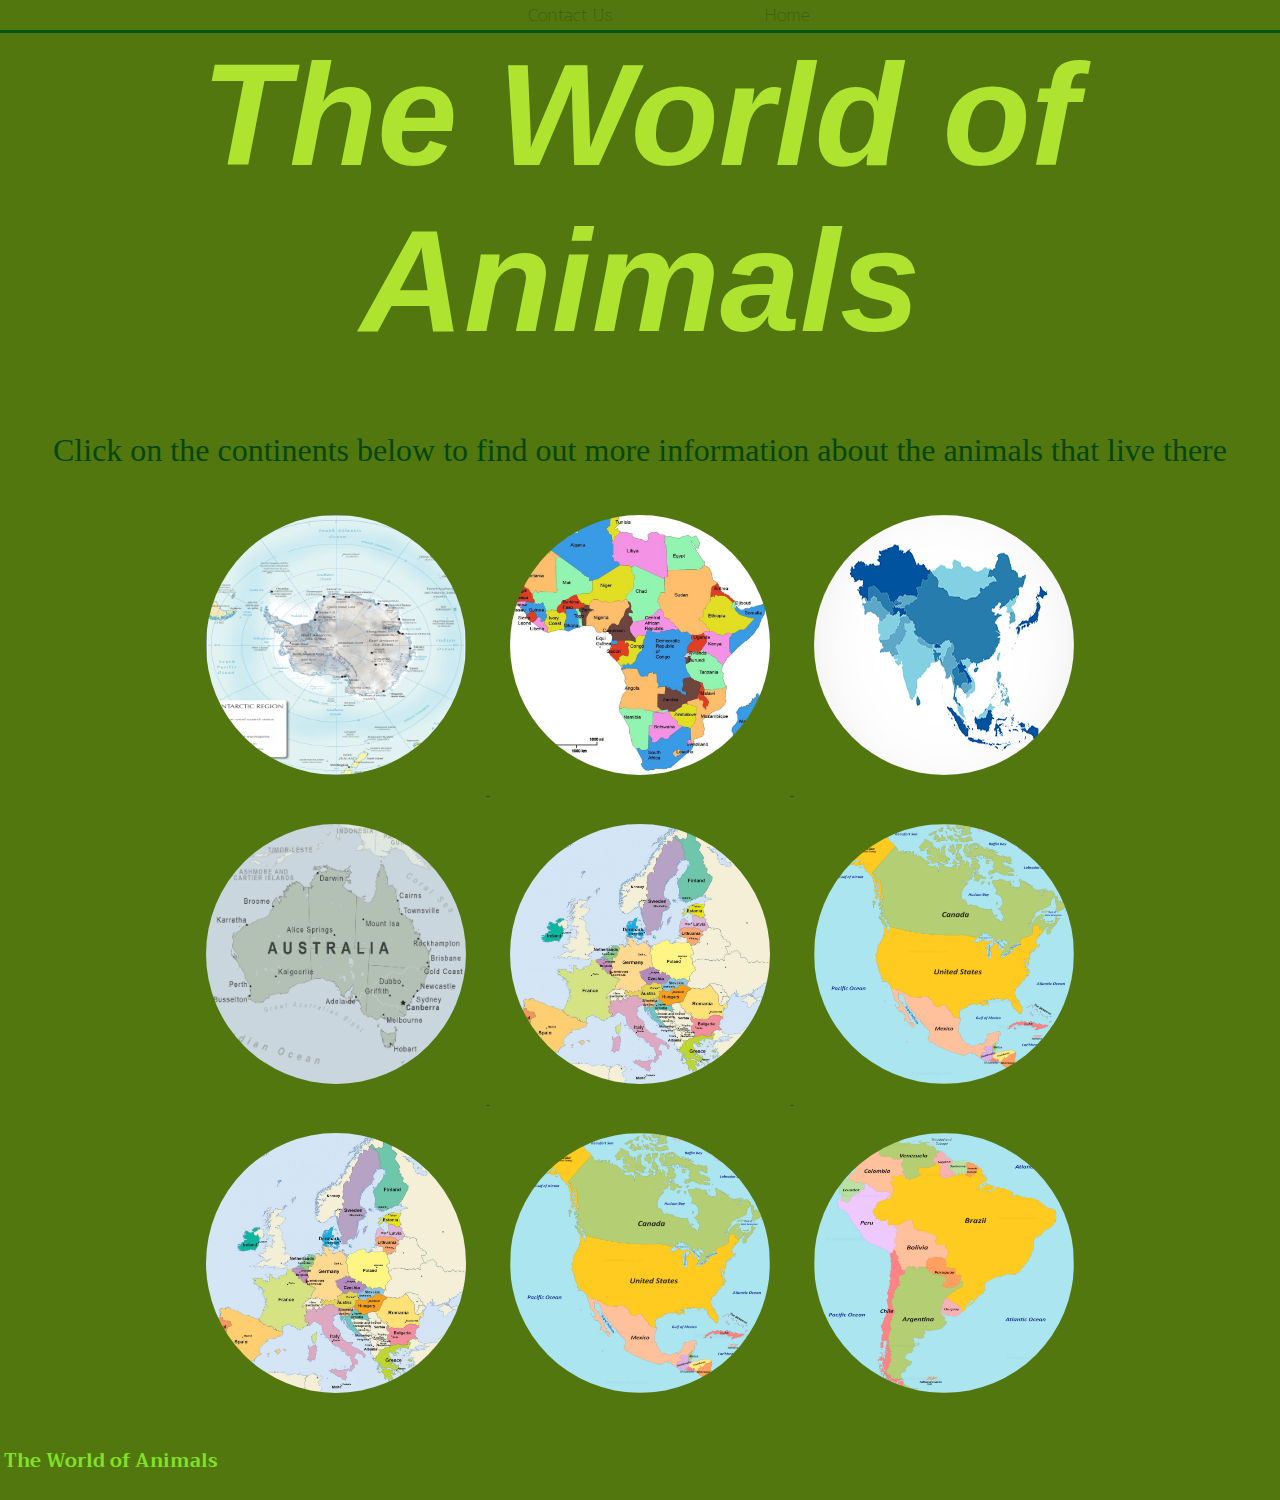
<file: index.html>
<!DOCTYPE html>
<html lang="en">
<head>
    <meta charset="UTF-8">
    <meta http-equiv="X-UA-Compatible" content="IE=edge">
    <meta name="viewport" content="width=device-width, initial-scale=1.0">
    <title>The World of Animals</title>
    <link rel="stylesheet" href="project.css">
    <link rel="stylesheet" href="https://fonts.googleapis.com/css?family=Trirong">
<style>

</style>
</head>
<body>
    <header class="mainheader"> 
        <nav class="nav main-nav">
        
        <ul>
            <li> <a href="Contact.html"></a>Contact Us 
            </li>
            <li><a href="project.html"></a> Home </li>
        </ul>
    </nav>
    
    <h1 class="title title-large"> The World of Animals</h1>
            </header>
    <section class="content.section container">
        <h2 class="subtitle"> Click on the continents below to find out more information about the animals that live there</h2>
 

<div class="row">
  <div class="column">
    <a href="Antarctica.html">
        <img class="antarctica" src="antarctica_map.jpg" width=300px height="300"/> 
       </a>
       <a href="africaone.html">
        <img class="Africa" src="africa.png" width=300px height="300"/> 
       </a>
       <a href="Asia.html">
        <img class="Asia" src="asia.png" width=300px height="300"/> 
       </a>
       <a href="Australia.html">
        <img class="australia" src="destination-map-australia.png" width=300px height="300"/> 
       </a>
       <a href="Europe.html">
        <img class="europe" src="european-map_en_0.jpg" width=300px height="300"/> 
       </a>
       <a href="NAmerica.html">
        <img class="namerica" src="north-america-map-1000.jpg" width=300px height="300"/> 
       </a>
       
       
    
    
    <img class="europe" src="european-map_en_0.jpg" width=300px height="300">
    <img class="namerica" src="north-america-map-1000.jpg" width=300px height="300">
    <img class="samerica" src="south-america-map-1000.jpg" width=300px height="300"> 
  </div>
  
  

            </section>
            <footer class="main-footer">
               <h3 class="footer">The World of Animals</h3> 
            </footer>

</body>
</html>
</file>
<file: project.css>
*{box-sizing: border-box;

        font-family: "Trirong", serif;
        color: rgb(54, 85, 0);
      }

html, body {
    padding: 0px;
    margin:0px
}
.nav ul {margin:0px}
.nav li {display:inline
}
.nav a {
    display:inline-block;
    padding: .5em;
color:rgb(210, 241, 151);
text-decoration: none;}

.nav a:hover {background-color: bisque;}

.main-nav {text-align: center;
font-size: 1.1em;
font-weight: lighter;
border-bottom: solid rgb(4, 85, 18);}

.main-nav li {padding: 0 5%;
}

.mainheader {
    background-image: url("https://e0.pxfuel.com/wallpapers/395/432/desktop-wallpaper-jungle-jungle-background-on-bat-jungle-print.jpg");
    background-size: cover;
padding-bottom: 40px;}

.title {text-align: center;
    margin: 0;
    font-size: 4em;
font-family: 'Lucida Sans', 'Lucida Sans Regular', 'Lucida Grande', 'Lucida Sans Unicode', Geneva, Verdana, sans-serif;
font-style:italic}
.title-large {font-size: 9em;
color: rgb(174, 228, 48);}

.subtitle {
    font-size: 2em;
    color: rgb(12, 136, 12);  
    text-align: center;  
}
body {
    background-color: rgb(81, 119, 14);}

    .content.section {
        margin: 1em;
        }
        .container {
           max-width: 2000px; 
           margin: 0px auto;
           padding: 0 1.5em;
        }
    .subtitle{
        font-family: Cambria, Cochin, Georgia, Times, 'Times New Roman', serif;
        font-weight: normal;
        color:rgb(6, 71, 6);
        text-align: center
    }
    .Africa {
       border-radius: 50%;
       padding-left: 20px;
       padding-top: 20px;
       padding-right: 20px;
       padding-bottom: 20px;
    }
    .antarctica  {
        border-radius: 50%;
        border-radius: 50%;
        padding-left: 20px;
        padding-top: 20px;
        padding-right: 20px;
        padding-bottom: 20px;
     }
     .Asia  {
        border-radius: 50%;
        border-radius: 50%;
        padding-left: 20px;
        padding-top: 20px;
        padding-right: 20px;
        padding-bottom: 20px;
     }
     .australia  {
        border-radius: 50%;
        border-radius: 50%;
        padding-left: 20px;
        padding-top: 20px;
        padding-right: 20px;
        padding-bottom: 20px;
     }
     .europe  {
        border-radius: 50%;
        border-radius: 50%;
        padding-left: 20px;
        padding-top: 20px;
        padding-right: 20px;
        padding-bottom: 20px;
     }
     .namerica
     {
        border-radius: 50%;
        border-radius: 50%;
        padding-left: 20px;
        padding-top: 20px;
        padding-right: 20px;
        padding-bottom: 20px;
     }
     .samerica
     {
        border-radius: 50%;
        border-radius: 50%;
        padding-left: 20px;
        padding-top: 20px;
        padding-right: 20px;
        padding-bottom: 20px;
     }
     .main-footer {
        background-image: url("https://e0.pxfuel.com/wallpapers/395/432/desktop-wallpaper-jungle-jungle-background-on-bat-jungle-print.jpg");
        color:rgb(4, 51, 23);
        padding: .25em ;
     }
     .footer {
        color: rgb(131, 226, 35);
     }
     .row {
        display: flex;
        flex-wrap: wrap;
        padding: 0 20px;
    text-align: center;}
    @media screen and (max-width: 800px) {
        .column {
          flex: 50%;
          max-width: 50%;
        }
      }
</file>
